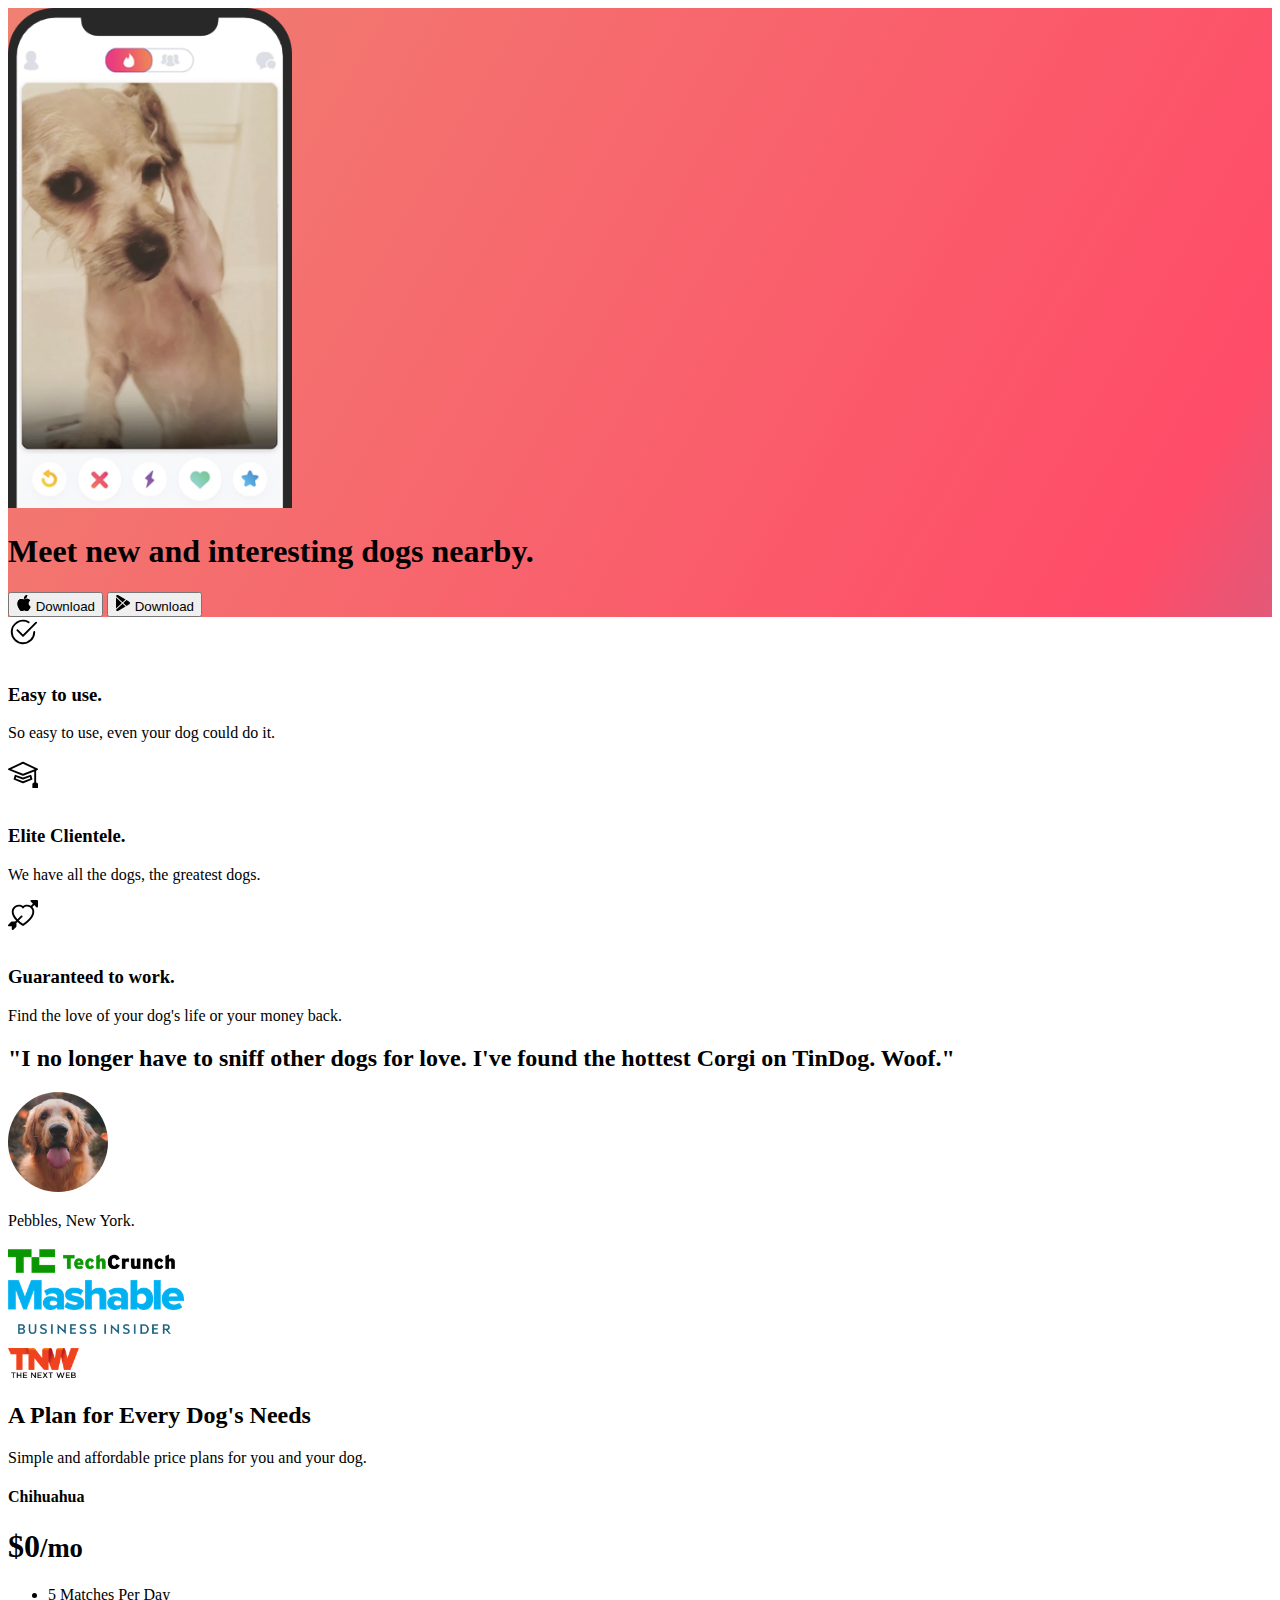
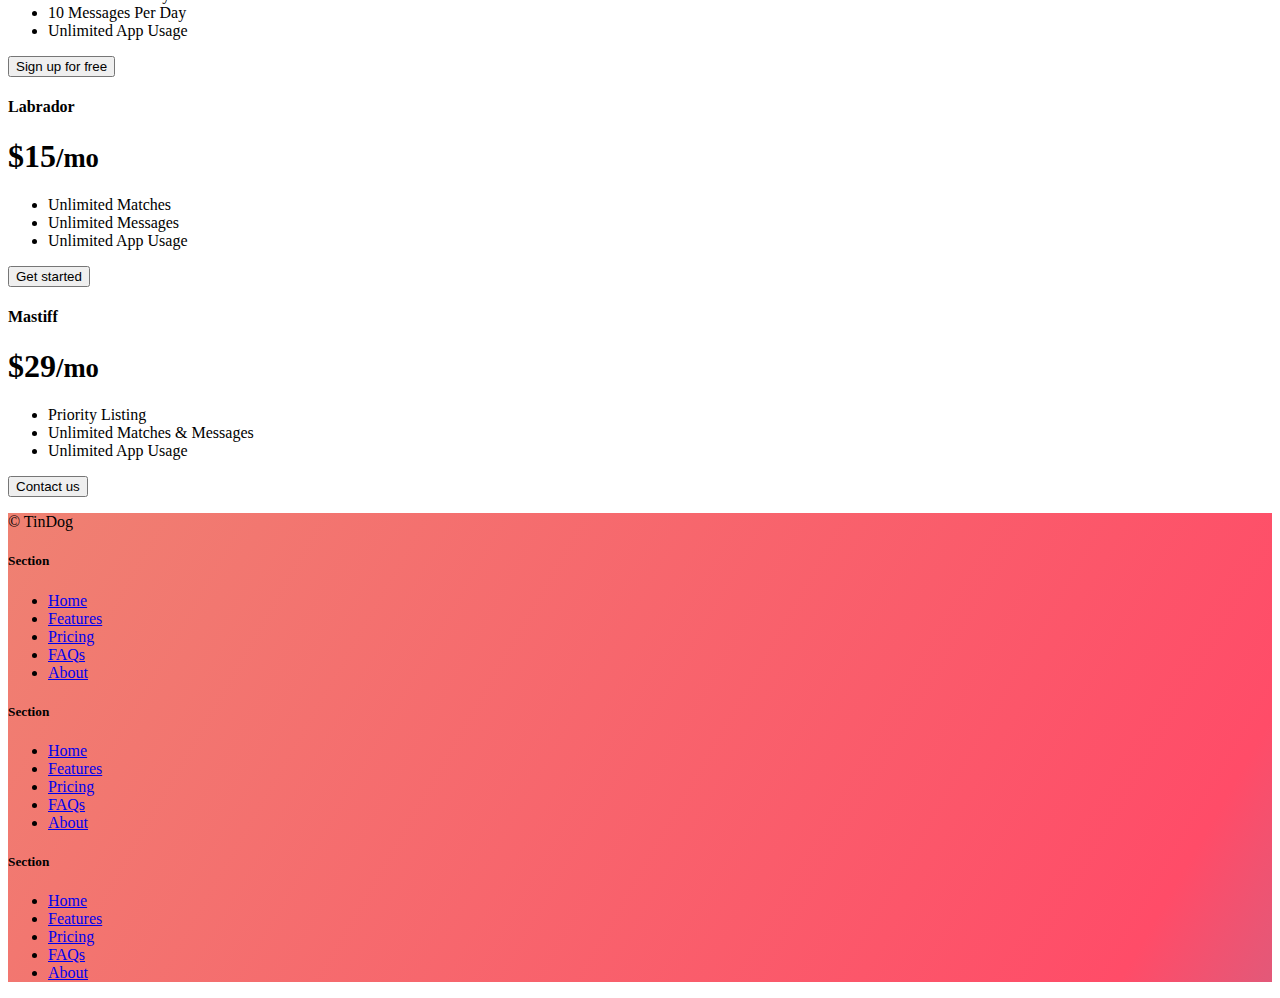
<file: index.html>
<!DOCTYPE html>
<html lang="en">

<head>
  <meta charset="UTF-8">
  <meta name="viewport" content="width=device-width, initial-scale=1.0">
  <title>TinDog</title>
  <link href="https://cdn.jsdelivr.net/npm/bootstrap@5.3.0-alpha2/dist/css/bootstrap.min.css" rel="stylesheet"
  integrity="sha384-aFq/bzH65dt+w6FI2ooMVUpc+21e0SRygnTpmBvdBgSdnuTN7QbdgL+OapgHtvPp" crossorigin="anonymous">

  <!-- CUSTOM CSS -->
  <link href="./css/style.css" rel="stylesheet">
</head>

<body>

  <!-- Title -->
  <section id="title" class="gradient-background">

    <div class="container col-xxl-8 px-4 pt-5">
      <div class="row flex-lg-row-reverse align-items-center g-5 pt-5">
        <div class="col-10 col-sm-8 col-lg-6">
          <img src="./images/iphone.png" class="iphone d-block mx-lg-auto img-fluid" alt="Bootstrap Themes" height="500" loading="lazy">
        </div>
        <div class="col-lg-6">
          <h1 class="display-5 fw-bold text-body-emphasis lh-1 mb-3">Meet new and interesting dogs nearby.</h1>
          <div class="d-grid gap-2 d-md-flex justify-content-md-start">
            <button type="button" class="btn btn-light btn-lg px-4 me-md-2"><svg xmlns="http://www.w3.org/2000/svg" width="16" height="16" fill="currentColor"
              class="bi bi-apple mb-1" viewBox="0 0 16 16">
              <path
                d="M11.182.008C11.148-.03 9.923.023 8.857 1.18c-1.066 1.156-.902 2.482-.878 2.516.024.034 1.52.087 2.475-1.258.955-1.345.762-2.391.728-2.43Zm3.314 11.733c-.048-.096-2.325-1.234-2.113-3.422.212-2.189 1.675-2.789 1.698-2.854.023-.065-.597-.79-1.254-1.157a3.692 3.692 0 0 0-1.563-.434c-.108-.003-.483-.095-1.254.116-.508.139-1.653.589-1.968.607-.316.018-1.256-.522-2.267-.665-.647-.125-1.333.131-1.824.328-.49.196-1.422.754-2.074 2.237-.652 1.482-.311 3.83-.067 4.56.244.729.625 1.924 1.273 2.796.576.984 1.34 1.667 1.659 1.899.319.232 1.219.386 1.843.067.502-.308 1.408-.485 1.766-.472.357.013 1.061.154 1.782.539.571.197 1.111.115 1.652-.105.541-.221 1.324-1.059 2.238-2.758.347-.79.505-1.217.473-1.282Z" />
              <path
                d="M11.182.008C11.148-.03 9.923.023 8.857 1.18c-1.066 1.156-.902 2.482-.878 2.516.024.034 1.52.087 2.475-1.258.955-1.345.762-2.391.728-2.43Zm3.314 11.733c-.048-.096-2.325-1.234-2.113-3.422.212-2.189 1.675-2.789 1.698-2.854.023-.065-.597-.79-1.254-1.157a3.692 3.692 0 0 0-1.563-.434c-.108-.003-.483-.095-1.254.116-.508.139-1.653.589-1.968.607-.316.018-1.256-.522-2.267-.665-.647-.125-1.333.131-1.824.328-.49.196-1.422.754-2.074 2.237-.652 1.482-.311 3.83-.067 4.56.244.729.625 1.924 1.273 2.796.576.984 1.34 1.667 1.659 1.899.319.232 1.219.386 1.843.067.502-.308 1.408-.485 1.766-.472.357.013 1.061.154 1.782.539.571.197 1.111.115 1.652-.105.541-.221 1.324-1.059 2.238-2.758.347-.79.505-1.217.473-1.282Z" />
              </svg> Download</button>
            <button type="button" class="btn btn-outline-light btn-lg px-4"><svg xmlns="http://www.w3.org/2000/svg" width="16" height="16" fill="currentColor"
              class="bi bi-google-play mb-1" viewBox="0 0 16 16">
            <path
                d="M14.222 9.374c1.037-.61 1.037-2.137 0-2.748L11.528 5.04 8.32 8l3.207 2.96 2.694-1.586Zm-3.595 2.116L7.583 8.68 1.03 14.73c.201 1.029 1.36 1.61 2.303 1.055l7.294-4.295ZM1 13.396V2.603L6.846 8 1 13.396ZM1.03 1.27l6.553 6.05 3.044-2.81L3.333.215C2.39-.341 1.231.24 1.03 1.27Z" />
            </svg> Download</button>
          </div>
        </div>
      </div>
    </div>
  </section>
  <!-- Features -->
  <section id="features">

    <div class="container mt-5 px-4 py-5" id="hanging-icons">
      <div class="row g-4 py-5 row-cols-1 row-cols-lg-3">
        <div class="col d-flex align-items-start">
          <div class="icon-square text-body-emphasis bg-body-secondary d-inline-flex align-items-center justify-content-center fs-4 flex-shrink-0 me-3">
            <svg xmlns="http://www.w3.org/2000/svg" height="30" fill="currentColor" class="bi bi-check2-circle"
              viewBox="0 0 16 16">
            <path
                d="M2.5 8a5.5 5.5 0 0 1 8.25-4.764.5.5 0 0 0 .5-.866A6.5 6.5 0 1 0 14.5 8a.5.5 0 0 0-1 0 5.5 5.5 0 1 1-11 0z" />
            <path
                d="M15.354 3.354a.5.5 0 0 0-.708-.708L8 9.293 5.354 6.646a.5.5 0 1 0-.708.708l3 3a.5.5 0 0 0 .708 0l7-7z" />
            </svg>
          </div>
          <div>
            <h3 class="fs-2 text-body-emphasis">Easy to use.</h3>
            <p>So easy to use, even your dog could do it.</p>
          </div>
        </div>
        <div class="col d-flex align-items-start">
          <div class="icon-square text-body-emphasis bg-body-secondary d-inline-flex align-items-center justify-content-center fs-4 flex-shrink-0 me-3">
            <svg xmlns="http://www.w3.org/2000/svg" height="30" fill="currentColor" class="bi bi-mortarboard" viewBox="0 0 16 16">
              <path d="M8.211 2.047a.5.5 0 0 0-.422 0l-7.5 3.5a.5.5 0 0 0 .025.917l7.5 3a.5.5 0 0 0 .372 0L14 7.14V13a1 1 0 0 0-1 1v2h3v-2a1 1 0 0 0-1-1V6.739l.686-.275a.5.5 0 0 0 .025-.917l-7.5-3.5ZM8 8.46 1.758 5.965 8 3.052l6.242 2.913L8 8.46Z"/>
              <path d="M4.176 9.032a.5.5 0 0 0-.656.327l-.5 1.7a.5.5 0 0 0 .294.605l4.5 1.8a.5.5 0 0 0 .372 0l4.5-1.8a.5.5 0 0 0 .294-.605l-.5-1.7a.5.5 0 0 0-.656-.327L8 10.466 4.176 9.032Zm-.068 1.873.22-.748 3.496 1.311a.5.5 0 0 0 .352 0l3.496-1.311.22.748L8 12.46l-3.892-1.556Z"/>
              </svg>
          </div>
          <div>
            <h3 class="fs-2 text-body-emphasis">Elite Clientele.</h3>
            <p>We have all the dogs, the greatest dogs.</p>
          </div>
        </div>
        <div class="col d-flex align-items-start">
          <div class="icon-square text-body-emphasis bg-body-secondary d-inline-flex align-items-center justify-content-center fs-4 flex-shrink-0 me-3">
            <svg xmlns="http://www.w3.org/2000/svg" height="30" fill="currentColor" class="bi bi-arrow-through-heart"
              viewBox="0 0 16 16">
            <path fill-rule="evenodd"
                d="M2.854 15.854A.5.5 0 0 1 2 15.5V14H.5a.5.5 0 0 1-.354-.854l1.5-1.5A.5.5 0 0 1 2 11.5h1.793l.53-.53c-.771-.802-1.328-1.58-1.704-2.32-.798-1.575-.775-2.996-.213-4.092C3.426 2.565 6.18 1.809 8 3.233c1.25-.98 2.944-.928 4.212-.152L13.292 2 12.147.854A.5.5 0 0 1 12.5 0h3a.5.5 0 0 1 .5.5v3a.5.5 0 0 1-.854.354L14 2.707l-1.006 1.006c.236.248.44.531.6.845.562 1.096.585 2.517-.213 4.092-.793 1.563-2.395 3.288-5.105 5.08L8 13.912l-.276-.182a21.86 21.86 0 0 1-2.685-2.062l-.539.54V14a.5.5 0 0 1-.146.354l-1.5 1.5Zm2.893-4.894A20.419 20.419 0 0 0 8 12.71c2.456-1.666 3.827-3.207 4.489-4.512.679-1.34.607-2.42.215-3.185-.817-1.595-3.087-2.054-4.346-.761L8 4.62l-.358-.368c-1.259-1.293-3.53-.834-4.346.761-.392.766-.464 1.845.215 3.185.323.636.815 1.33 1.519 2.065l1.866-1.867a.5.5 0 1 1 .708.708L5.747 10.96Z" />
            </svg>
          </div>
          <div>
            <h3 class="fs-2 text-body-emphasis">Guaranteed to work.</h3>
            <p>Find the love of your dog's life or your money back.</p>
            
          </div>
        </div>
      </div>
    </div>
  </section>
  <!-- Testimonial -->
  <section id="testimonial">

    <div class="my-0">
      <div class="p-5 text-center bg-body-tertiary">
        <div class="container py-5">
          <h2 class="text-body-emphasis">"I no longer have to sniff other dogs for love. I've found the hottest Corgi on TinDog. Woof."</h2>
          <img src="./images/dog-img.jpg" class="dog_testy mt-5 mb-2" alt="kutta_photu">
          <p class="col-lg-8 mx-auto lead mt-2">
            Pebbles, New York.
          </p>

          <div class="container">
            <div class="row">
              <div class="col-lg-3 col-sm-12">
                <img src="./images/techcrunch.png" alt="techcrunch" height="30">
              </div>
              <div class="col-lg-3 col-sm-12">
                <img src="./images/mashable.png" alt="Masables" height="30">
              </div>
              <div class="col-lg-3 col-sm-12">
                <img src="./images/bizinsider.png" alt="Buzz_Insider" height="30">
              </div>
              <div class="col-lg-3 col-sm-12">
                <img src="./images/tnw.png" alt="TNW"  height="30">
              </div>
            </div>
          </div>
        </div>
      </div>
    </div>
  </section>
  <!-- Pricing -->
  <section id="pricing">


    <div class="pricing-header p-3 pb-md-4 mx-auto text-center">
      <h2 class="display-4 fw-normal text-body-emphasis">A Plan for Every Dog's Needs</h2>
      <p class="fs-5 text-body-secondary">Simple and affordable price plans for you and your dog.</p>
    </div>

    
    <div class="container">
      <div class="row row-cols-1 row-cols-md-3 mb-3 text-center">
        <div class="col">
          <div class="card mb-4 rounded-3 shadow-sm">
            <div class="card-header py-3">
              <h4 class="my-0 fw-normal">Chihuahua</h4>
            </div>
            <div class="card-body">
              <h1 class="card-title pricing-card-title">$0<small class="text-body-secondary fw-light">/mo</small></h1>
              <ul class="list-unstyled mt-3 mb-4">
                <li>5 Matches Per Day</li>
                <li>10 Messages Per Day</li>
                <li>Unlimited App Usage</li>
              </ul>
              <button type="button" class="w-100 btn btn-lg btn-outline-dark">Sign up for free</button>
            </div>
          </div>
        </div>

        <div class="col">
          <div class="card mb-4 rounded-3 shadow-sm">
            <div class="card-header py-3">
              <h4 class="my-0 fw-normal">Labrador</h4>
            </div>
            <div class="card-body">
              <h1 class="card-title pricing-card-title">$15<small class="text-body-secondary fw-light">/mo</small></h1>
              <ul class="list-unstyled mt-3 mb-4">
                <li>Unlimited Matches</li>
                <li>Unlimited Messages</li>
                <li>Unlimited App Usage</li>
              </ul>
              <button type="button" class="w-100 btn btn-lg btn-dark">Get started</button>
            </div>
          </div>
        </div>

        <div class="col">
          <div class="card mb-4 rounded-3 shadow-sm border-dark">
            <div class="card-header py-3 text-bg-dark border-dark">
              <h4 class="my-0 fw-normal">Mastiff</h4>
            </div>
            <div class="card-body">
              <h1 class="card-title pricing-card-title">$29<small class="text-body-secondary fw-light">/mo</small></h1>
              <ul class="list-unstyled mt-3 mb-4">
                <li>Priority Listing</li>
                <li>Unlimited Matches & Messages</li>
                <li>Unlimited App Usage</li>
              </ul>
              <button type="button" class="w-100 btn btn-lg btn-dark">Contact us</button>
            </div>
          </div>
        </div>
      </div>
    </div>
  </section>
  <!-- Footer -->
  <section id="footer" class="gradient-background">


    <div class="container">
      <footer class="row row-cols-1 row-cols-sm-2 row-cols-md-5 py-5 my-5 mb-0 border-top">
        <div class="col mb-3">
          <p class="text-body-secondary">© TinDog</p>
        </div>
    
        <div class="col mb-3">
    
        </div>
    
        <div class="col mb-3">
          <h5>Section</h5>
          <ul class="nav flex-column">
            <li class="nav-item mb-2"><a href="#" class="nav-link p-0 text-body-secondary">Home</a></li>
            <li class="nav-item mb-2"><a href="#" class="nav-link p-0 text-body-secondary">Features</a></li>
            <li class="nav-item mb-2"><a href="#" class="nav-link p-0 text-body-secondary">Pricing</a></li>
            <li class="nav-item mb-2"><a href="#" class="nav-link p-0 text-body-secondary">FAQs</a></li>
            <li class="nav-item mb-2"><a href="#" class="nav-link p-0 text-body-secondary">About</a></li>
          </ul>
        </div>
    
        <div class="col mb-3">
          <h5>Section</h5>
          <ul class="nav flex-column">
            <li class="nav-item mb-2"><a href="#" class="nav-link p-0 text-body-secondary">Home</a></li>
            <li class="nav-item mb-2"><a href="#" class="nav-link p-0 text-body-secondary">Features</a></li>
            <li class="nav-item mb-2"><a href="#" class="nav-link p-0 text-body-secondary">Pricing</a></li>
            <li class="nav-item mb-2"><a href="#" class="nav-link p-0 text-body-secondary">FAQs</a></li>
            <li class="nav-item mb-2"><a href="#" class="nav-link p-0 text-body-secondary">About</a></li>
          </ul>
        </div>
    
        <div class="col mb-3">
          <h5>Section</h5>
          <ul class="nav flex-column">
            <li class="nav-item mb-2"><a href="#" class="nav-link p-0 text-body-secondary">Home</a></li>
            <li class="nav-item mb-2"><a href="#" class="nav-link p-0 text-body-secondary">Features</a></li>
            <li class="nav-item mb-2"><a href="#" class="nav-link p-0 text-body-secondary">Pricing</a></li>
            <li class="nav-item mb-2"><a href="#" class="nav-link p-0 text-body-secondary">FAQs</a></li>
            <li class="nav-item mb-2"><a href="#" class="nav-link p-0 text-body-secondary">About</a></li>
          </ul>
        </div>
      </footer>
    </div>
  </section>
</body>

</html>
</file>
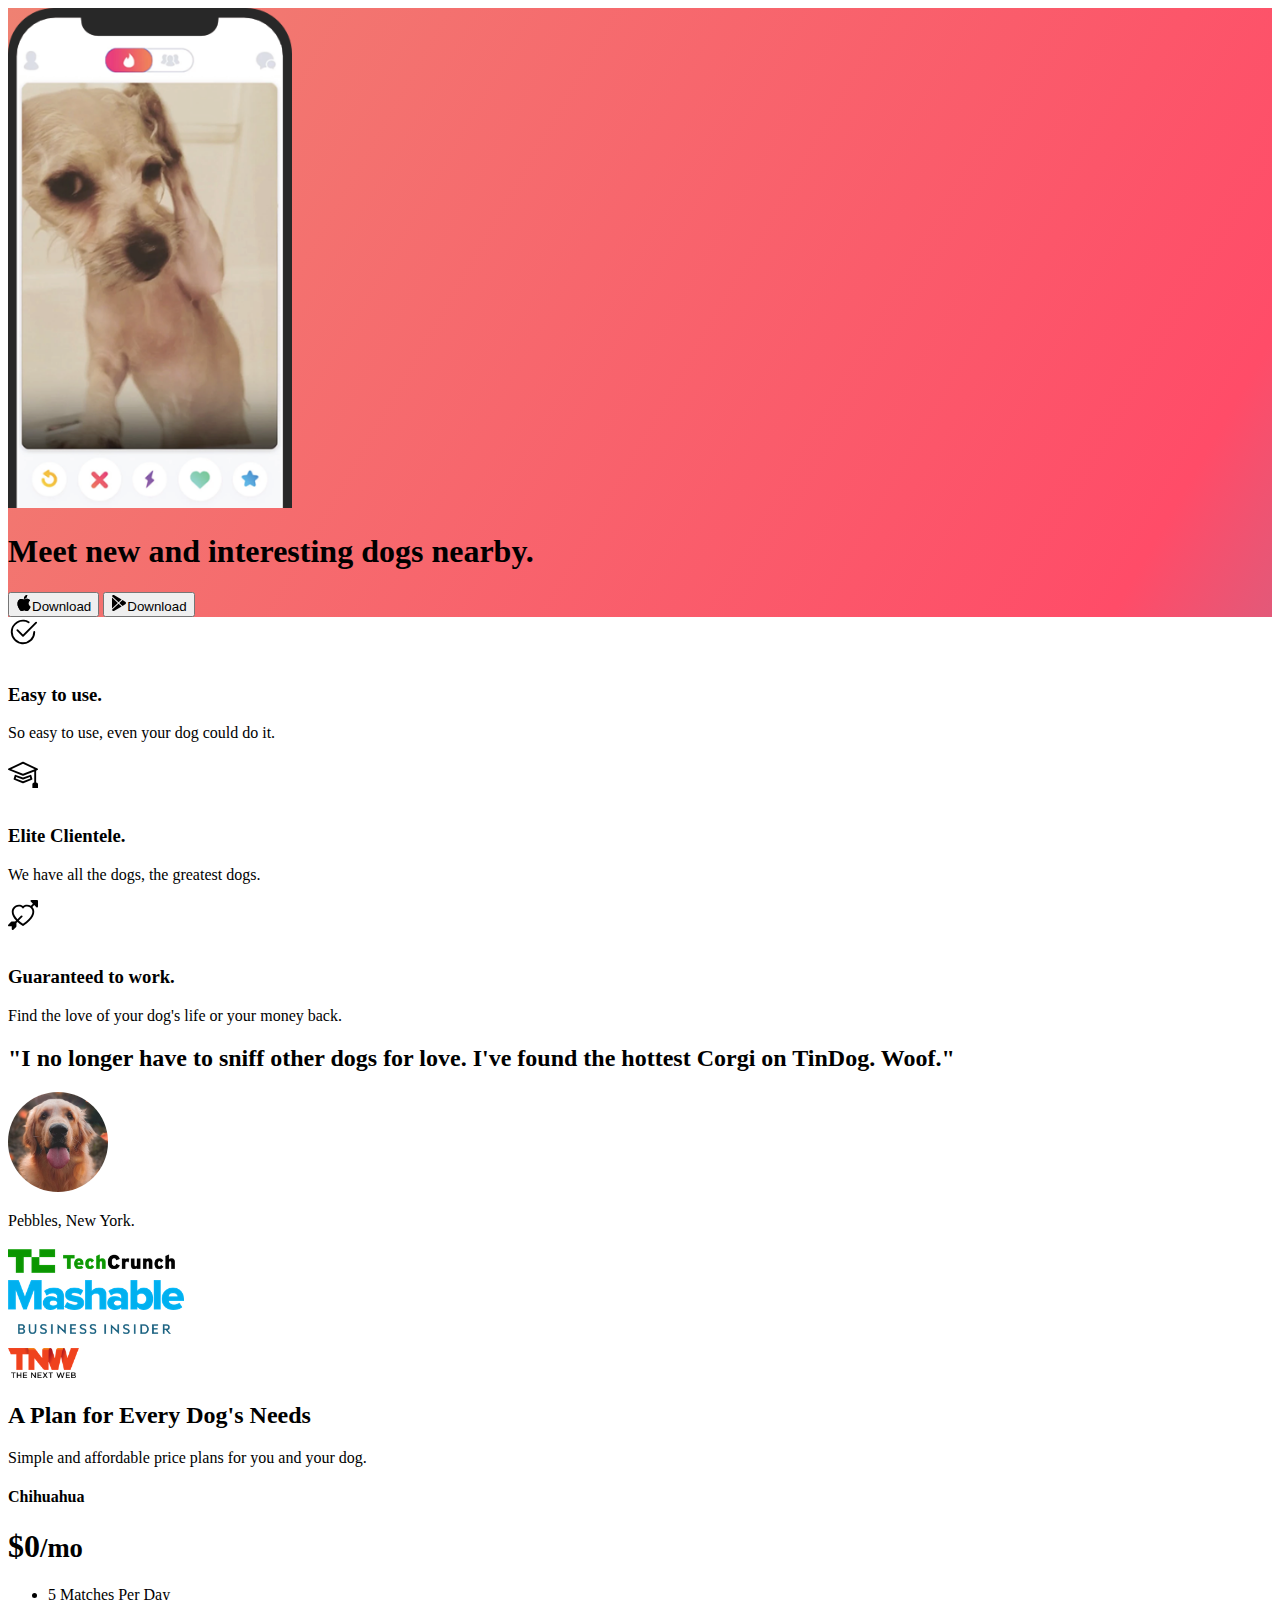
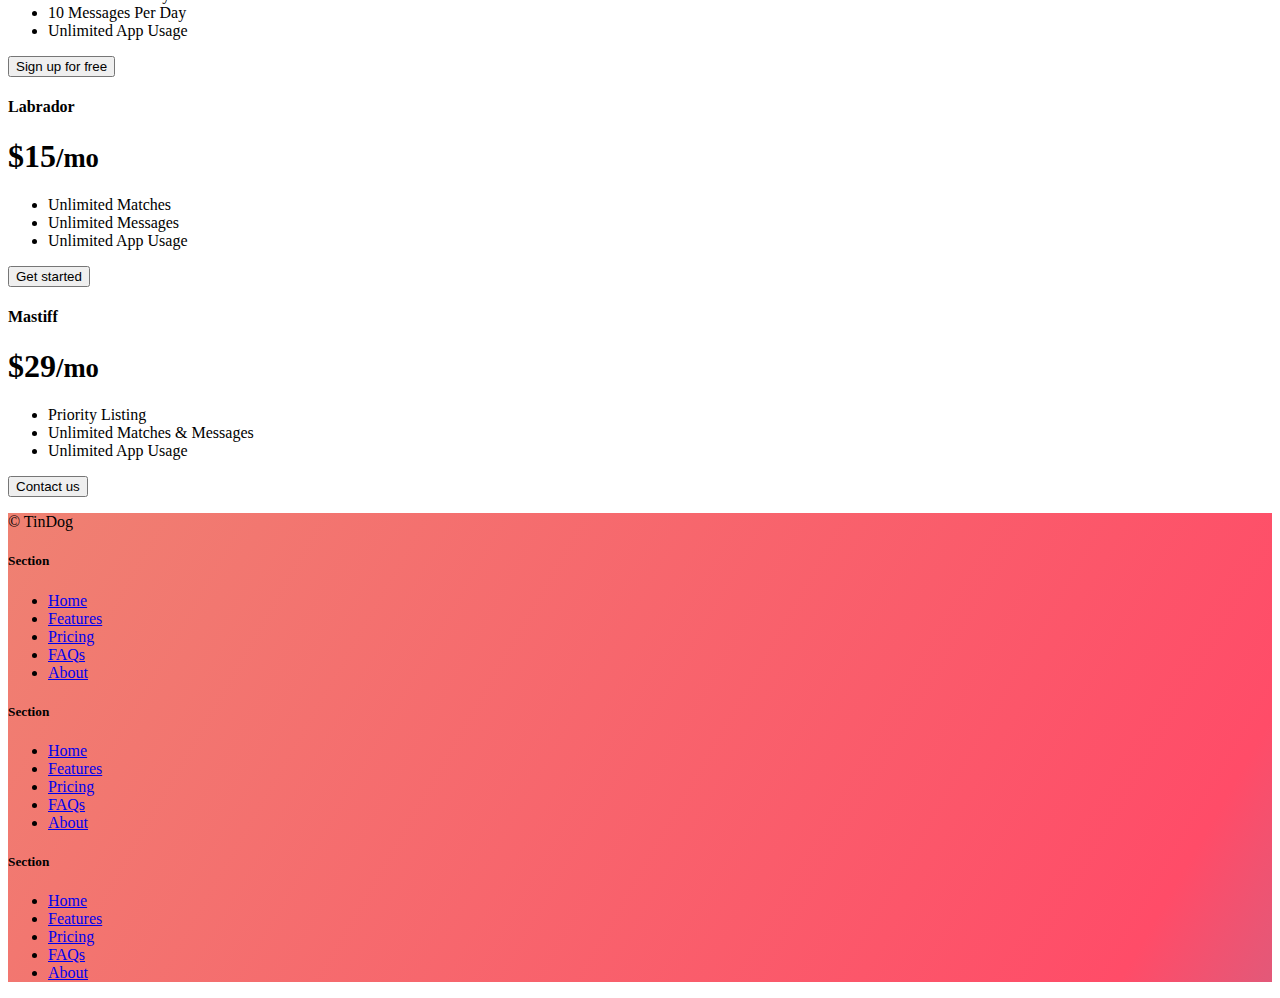
<file: 11.3 TinDog Project/index.html>
<!DOCTYPE html>
<html lang="en">

<head>
  <meta charset="UTF-8">
  <meta name="viewport" content="width=device-width, initial-scale=1.0">
  <title>TinDog</title>
  <link href="https://cdn.jsdelivr.net/npm/bootstrap@5.3.0-alpha2/dist/css/bootstrap.min.css" rel="stylesheet"
  integrity="sha384-aFq/bzH65dt+w6FI2ooMVUpc+21e0SRygnTpmBvdBgSdnuTN7QbdgL+OapgHtvPp" crossorigin="anonymous">

  <!-- CUSTOM CSS -->
  <link href="./css/style.css" rel="stylesheet">
</head>

<body>

  <!-- Title -->
  <section id="title" class="gradient-background">

    <div class="container col-xxl-8 px-4 pt-5">
      <div class="row flex-lg-row-reverse align-items-center g-5 pt-5">
        <div class="col-10 col-sm-8 col-lg-6">
          <img src="./images/iphone.png" class="iphone d-block mx-lg-auto img-fluid" alt="Bootstrap Themes" height="500" loading="lazy">
        </div>
        <div class="col-lg-6">
          <h1 class="display-5 fw-bold text-body-emphasis lh-1 mb-3">Meet new and interesting dogs nearby.</h1>
          <div class="d-grid gap-2 d-md-flex justify-content-md-start">
            <button type="button" class="btn btn-light btn-lg px-4 me-md-2"><svg xmlns="http://www.w3.org/2000/svg" width="16" height="16" fill="currentColor"
              class="bi bi-apple mb-1" viewBox="0 0 16 16">
              <path
                d="M11.182.008C11.148-.03 9.923.023 8.857 1.18c-1.066 1.156-.902 2.482-.878 2.516.024.034 1.52.087 2.475-1.258.955-1.345.762-2.391.728-2.43Zm3.314 11.733c-.048-.096-2.325-1.234-2.113-3.422.212-2.189 1.675-2.789 1.698-2.854.023-.065-.597-.79-1.254-1.157a3.692 3.692 0 0 0-1.563-.434c-.108-.003-.483-.095-1.254.116-.508.139-1.653.589-1.968.607-.316.018-1.256-.522-2.267-.665-.647-.125-1.333.131-1.824.328-.49.196-1.422.754-2.074 2.237-.652 1.482-.311 3.83-.067 4.56.244.729.625 1.924 1.273 2.796.576.984 1.34 1.667 1.659 1.899.319.232 1.219.386 1.843.067.502-.308 1.408-.485 1.766-.472.357.013 1.061.154 1.782.539.571.197 1.111.115 1.652-.105.541-.221 1.324-1.059 2.238-2.758.347-.79.505-1.217.473-1.282Z" />
              <path
                d="M11.182.008C11.148-.03 9.923.023 8.857 1.18c-1.066 1.156-.902 2.482-.878 2.516.024.034 1.52.087 2.475-1.258.955-1.345.762-2.391.728-2.43Zm3.314 11.733c-.048-.096-2.325-1.234-2.113-3.422.212-2.189 1.675-2.789 1.698-2.854.023-.065-.597-.79-1.254-1.157a3.692 3.692 0 0 0-1.563-.434c-.108-.003-.483-.095-1.254.116-.508.139-1.653.589-1.968.607-.316.018-1.256-.522-2.267-.665-.647-.125-1.333.131-1.824.328-.49.196-1.422.754-2.074 2.237-.652 1.482-.311 3.83-.067 4.56.244.729.625 1.924 1.273 2.796.576.984 1.34 1.667 1.659 1.899.319.232 1.219.386 1.843.067.502-.308 1.408-.485 1.766-.472.357.013 1.061.154 1.782.539.571.197 1.111.115 1.652-.105.541-.221 1.324-1.059 2.238-2.758.347-.79.505-1.217.473-1.282Z" />
              </svg>Download</button>
            <button type="button" class="btn btn-outline-light btn-lg px-4"><svg xmlns="http://www.w3.org/2000/svg" width="16" height="16" fill="currentColor"
              class="bi bi-google-play mb-1" viewBox="0 0 16 16">
            <path
                d="M14.222 9.374c1.037-.61 1.037-2.137 0-2.748L11.528 5.04 8.32 8l3.207 2.96 2.694-1.586Zm-3.595 2.116L7.583 8.68 1.03 14.73c.201 1.029 1.36 1.61 2.303 1.055l7.294-4.295ZM1 13.396V2.603L6.846 8 1 13.396ZM1.03 1.27l6.553 6.05 3.044-2.81L3.333.215C2.39-.341 1.231.24 1.03 1.27Z" />
            </svg>Download</button>
          </div>
        </div>
      </div>
    </div>
  </section>
  <!-- Features -->
  <section id="features">

    <div class="container mt-5 px-4 py-5" id="hanging-icons">
      <div class="row g-4 py-5 row-cols-1 row-cols-lg-3">
        <div class="col d-flex align-items-start">
          <div class="icon-square text-body-emphasis bg-body-secondary d-inline-flex align-items-center justify-content-center fs-4 flex-shrink-0 me-3">
            <svg xmlns="http://www.w3.org/2000/svg" height="30" fill="currentColor" class="bi bi-check2-circle"
              viewBox="0 0 16 16">
            <path
                d="M2.5 8a5.5 5.5 0 0 1 8.25-4.764.5.5 0 0 0 .5-.866A6.5 6.5 0 1 0 14.5 8a.5.5 0 0 0-1 0 5.5 5.5 0 1 1-11 0z" />
            <path
                d="M15.354 3.354a.5.5 0 0 0-.708-.708L8 9.293 5.354 6.646a.5.5 0 1 0-.708.708l3 3a.5.5 0 0 0 .708 0l7-7z" />
            </svg>
          </div>
          <div>
            <h3 class="fs-2 text-body-emphasis">Easy to use.</h3>
            <p>So easy to use, even your dog could do it.</p>
          </div>
        </div>
        <div class="col d-flex align-items-start">
          <div class="icon-square text-body-emphasis bg-body-secondary d-inline-flex align-items-center justify-content-center fs-4 flex-shrink-0 me-3">
            <svg xmlns="http://www.w3.org/2000/svg" height="30" fill="currentColor" class="bi bi-mortarboard" viewBox="0 0 16 16">
              <path d="M8.211 2.047a.5.5 0 0 0-.422 0l-7.5 3.5a.5.5 0 0 0 .025.917l7.5 3a.5.5 0 0 0 .372 0L14 7.14V13a1 1 0 0 0-1 1v2h3v-2a1 1 0 0 0-1-1V6.739l.686-.275a.5.5 0 0 0 .025-.917l-7.5-3.5ZM8 8.46 1.758 5.965 8 3.052l6.242 2.913L8 8.46Z"/>
              <path d="M4.176 9.032a.5.5 0 0 0-.656.327l-.5 1.7a.5.5 0 0 0 .294.605l4.5 1.8a.5.5 0 0 0 .372 0l4.5-1.8a.5.5 0 0 0 .294-.605l-.5-1.7a.5.5 0 0 0-.656-.327L8 10.466 4.176 9.032Zm-.068 1.873.22-.748 3.496 1.311a.5.5 0 0 0 .352 0l3.496-1.311.22.748L8 12.46l-3.892-1.556Z"/>
              </svg>
          </div>
          <div>
            <h3 class="fs-2 text-body-emphasis">Elite Clientele.</h3>
            <p>We have all the dogs, the greatest dogs.</p>
          </div>
        </div>
        <div class="col d-flex align-items-start">
          <div class="icon-square text-body-emphasis bg-body-secondary d-inline-flex align-items-center justify-content-center fs-4 flex-shrink-0 me-3">
            <svg xmlns="http://www.w3.org/2000/svg" height="30" fill="currentColor" class="bi bi-arrow-through-heart"
              viewBox="0 0 16 16">
            <path fill-rule="evenodd"
                d="M2.854 15.854A.5.5 0 0 1 2 15.5V14H.5a.5.5 0 0 1-.354-.854l1.5-1.5A.5.5 0 0 1 2 11.5h1.793l.53-.53c-.771-.802-1.328-1.58-1.704-2.32-.798-1.575-.775-2.996-.213-4.092C3.426 2.565 6.18 1.809 8 3.233c1.25-.98 2.944-.928 4.212-.152L13.292 2 12.147.854A.5.5 0 0 1 12.5 0h3a.5.5 0 0 1 .5.5v3a.5.5 0 0 1-.854.354L14 2.707l-1.006 1.006c.236.248.44.531.6.845.562 1.096.585 2.517-.213 4.092-.793 1.563-2.395 3.288-5.105 5.08L8 13.912l-.276-.182a21.86 21.86 0 0 1-2.685-2.062l-.539.54V14a.5.5 0 0 1-.146.354l-1.5 1.5Zm2.893-4.894A20.419 20.419 0 0 0 8 12.71c2.456-1.666 3.827-3.207 4.489-4.512.679-1.34.607-2.42.215-3.185-.817-1.595-3.087-2.054-4.346-.761L8 4.62l-.358-.368c-1.259-1.293-3.53-.834-4.346.761-.392.766-.464 1.845.215 3.185.323.636.815 1.33 1.519 2.065l1.866-1.867a.5.5 0 1 1 .708.708L5.747 10.96Z" />
            </svg>
          </div>
          <div>
            <h3 class="fs-2 text-body-emphasis">Guaranteed to work.</h3>
            <p>Find the love of your dog's life or your money back.</p>
            
          </div>
        </div>
      </div>
    </div>
  </section>
  <!-- Testimonial -->
  <section id="testimonial">

    <div class="my-0">
      <div class="p-5 text-center bg-body-tertiary">
        <div class="container py-5">
          <h2 class="text-body-emphasis">"I no longer have to sniff other dogs for love. I've found the hottest Corgi on TinDog. Woof."</h2>
          <img src="./images/dog-img.jpg" class="dog_testy mt-5 mb-2" alt="kutta_photu">
          <p class="col-lg-8 mx-auto lead mt-2">
            Pebbles, New York.
          </p>

          <div class="container">
            <div class="row">
              <div class="col-lg-3 col-sm-12">
                <img src="./images/techcrunch.png" alt="techcrunch" height="30">
              </div>
              <div class="col-lg-3 col-sm-12">
                <img src="./images/mashable.png" alt="Masables" height="30">
              </div>
              <div class="col-lg-3 col-sm-12">
                <img src="./images/bizinsider.png" alt="Buzz_Insider" height="30">
              </div>
              <div class="col-lg-3 col-sm-12">
                <img src="./images/tnw.png" alt="TNW"  height="30">
              </div>
            </div>
          </div>
        </div>
      </div>
    </div>
  </section>
  <!-- Pricing -->
  <section id="pricing">


    <div class="pricing-header p-3 pb-md-4 mx-auto text-center">
      <h2 class="display-4 fw-normal text-body-emphasis">A Plan for Every Dog's Needs</h2>
      <p class="fs-5 text-body-secondary">Simple and affordable price plans for you and your dog.</p>
    </div>

    
    <div class="container">
      <div class="row row-cols-1 row-cols-md-3 mb-3 text-center">
        <div class="col">
          <div class="card mb-4 rounded-3 shadow-sm">
            <div class="card-header py-3">
              <h4 class="my-0 fw-normal">Chihuahua</h4>
            </div>
            <div class="card-body">
              <h1 class="card-title pricing-card-title">$0<small class="text-body-secondary fw-light">/mo</small></h1>
              <ul class="list-unstyled mt-3 mb-4">
                <li>5 Matches Per Day</li>
                <li>10 Messages Per Day</li>
                <li>Unlimited App Usage</li>
              </ul>
              <button type="button" class="w-100 btn btn-lg btn-outline-dark">Sign up for free</button>
            </div>
          </div>
        </div>

        <div class="col">
          <div class="card mb-4 rounded-3 shadow-sm">
            <div class="card-header py-3">
              <h4 class="my-0 fw-normal">Labrador</h4>
            </div>
            <div class="card-body">
              <h1 class="card-title pricing-card-title">$15<small class="text-body-secondary fw-light">/mo</small></h1>
              <ul class="list-unstyled mt-3 mb-4">
                <li>Unlimited Matches</li>
                <li>Unlimited Messages</li>
                <li>Unlimited App Usage</li>
              </ul>
              <button type="button" class="w-100 btn btn-lg btn-dark">Get started</button>
            </div>
          </div>
        </div>

        <div class="col">
          <div class="card mb-4 rounded-3 shadow-sm border-dark">
            <div class="card-header py-3 text-bg-dark border-dark">
              <h4 class="my-0 fw-normal">Mastiff</h4>
            </div>
            <div class="card-body">
              <h1 class="card-title pricing-card-title">$29<small class="text-body-secondary fw-light">/mo</small></h1>
              <ul class="list-unstyled mt-3 mb-4">
                <li>Priority Listing</li>
                <li>Unlimited Matches & Messages</li>
                <li>Unlimited App Usage</li>
              </ul>
              <button type="button" class="w-100 btn btn-lg btn-dark">Contact us</button>
            </div>
          </div>
        </div>
      </div>
    </div>
  </section>
  <!-- Footer -->
  <section id="footer" class="gradient-background">


    <div class="container">
      <footer class="row row-cols-1 row-cols-sm-2 row-cols-md-5 py-5 my-5 mb-0 border-top">
        <div class="col mb-3">
          <p class="text-body-secondary">© TinDog</p>
        </div>
    
        <div class="col mb-3">
    
        </div>
    
        <div class="col mb-3">
          <h5>Section</h5>
          <ul class="nav flex-column">
            <li class="nav-item mb-2"><a href="#" class="nav-link p-0 text-body-secondary">Home</a></li>
            <li class="nav-item mb-2"><a href="#" class="nav-link p-0 text-body-secondary">Features</a></li>
            <li class="nav-item mb-2"><a href="#" class="nav-link p-0 text-body-secondary">Pricing</a></li>
            <li class="nav-item mb-2"><a href="#" class="nav-link p-0 text-body-secondary">FAQs</a></li>
            <li class="nav-item mb-2"><a href="#" class="nav-link p-0 text-body-secondary">About</a></li>
          </ul>
        </div>
    
        <div class="col mb-3">
          <h5>Section</h5>
          <ul class="nav flex-column">
            <li class="nav-item mb-2"><a href="#" class="nav-link p-0 text-body-secondary">Home</a></li>
            <li class="nav-item mb-2"><a href="#" class="nav-link p-0 text-body-secondary">Features</a></li>
            <li class="nav-item mb-2"><a href="#" class="nav-link p-0 text-body-secondary">Pricing</a></li>
            <li class="nav-item mb-2"><a href="#" class="nav-link p-0 text-body-secondary">FAQs</a></li>
            <li class="nav-item mb-2"><a href="#" class="nav-link p-0 text-body-secondary">About</a></li>
          </ul>
        </div>
    
        <div class="col mb-3">
          <h5>Section</h5>
          <ul class="nav flex-column">
            <li class="nav-item mb-2"><a href="#" class="nav-link p-0 text-body-secondary">Home</a></li>
            <li class="nav-item mb-2"><a href="#" class="nav-link p-0 text-body-secondary">Features</a></li>
            <li class="nav-item mb-2"><a href="#" class="nav-link p-0 text-body-secondary">Pricing</a></li>
            <li class="nav-item mb-2"><a href="#" class="nav-link p-0 text-body-secondary">FAQs</a></li>
            <li class="nav-item mb-2"><a href="#" class="nav-link p-0 text-body-secondary">About</a></li>
          </ul>
        </div>
      </footer>
    </div>
  </section>
</body>

</html>
</file>
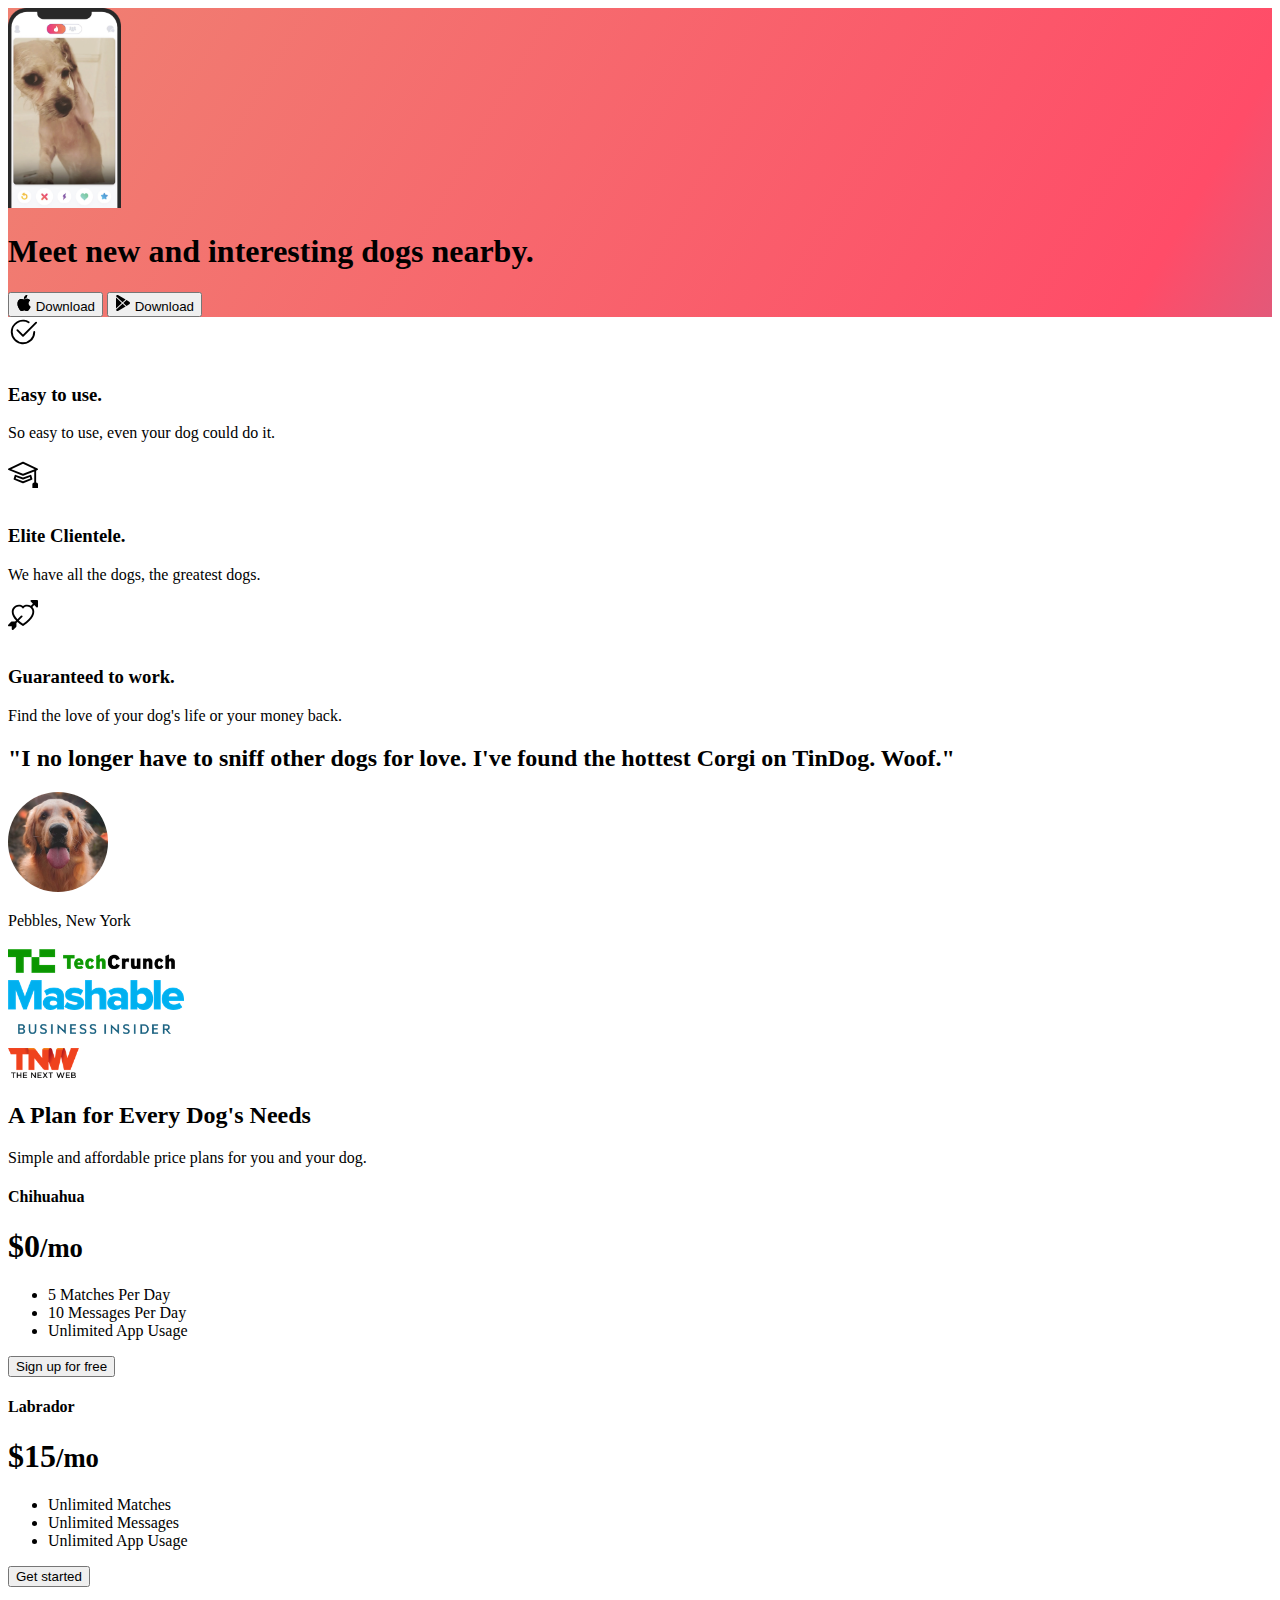
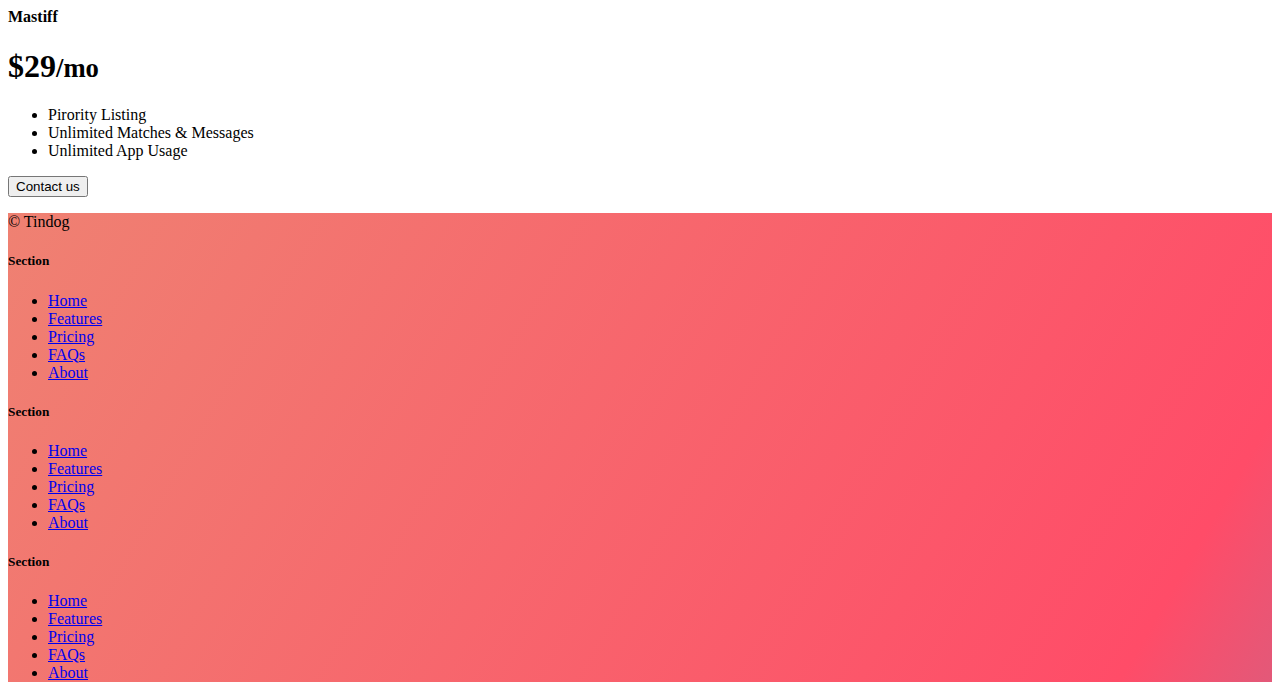
<file: 11.3 TinDog Project/solution.html>
<!DOCTYPE html>
<html lang="en">

<head>
  <meta charset="UTF-8">
  <meta name="viewport" content="width=device-width, initial-scale=1.0">
  <title>TinDog</title>
  <link href="https://cdn.jsdelivr.net/npm/bootstrap@5.3.0-alpha3/dist/css/bootstrap.min.css" rel="stylesheet"
    integrity="sha384-KK94CHFLLe+nY2dmCWGMq91rCGa5gtU4mk92HdvYe+M/SXH301p5ILy+dN9+nJOZ" crossorigin="anonymous">
  <link rel="stylesheet" href="./css/solution.css">
</head>

<body>


  <!-- Title -->
  <section id="title" class="gradient-background">

    <div class="container col-xxl-8 px-4 pt-5">
      <div class="row flex-lg-row-reverse align-items-center g-5 pt-5">
        <div class="col-10 col-sm-8 col-lg-6">
          <img src="./images/iphone.png" class="d-block mx-lg-auto img-fluid" alt="Bootstrap Themes" height="200"
            loading="lazy">
        </div>
        <div class="col-lg-6">
          <h1 class="display-5 fw-bold text-body-emphasis lh-1 mb-3">Meet new and interesting dogs nearby.</h1>

          <div class="d-grid gap-2 d-md-flex justify-content-md-start">
            <button type="button" class="btn btn-light btn-lg px-4 me-md-2"><svg xmlns="http://www.w3.org/2000/svg"
                width="16" height="16" fill="currentColor" class="bi bi-apple mb-1" viewBox="0 0 16 16">
                <path
                  d="M11.182.008C11.148-.03 9.923.023 8.857 1.18c-1.066 1.156-.902 2.482-.878 2.516.024.034 1.52.087 2.475-1.258.955-1.345.762-2.391.728-2.43Zm3.314 11.733c-.048-.096-2.325-1.234-2.113-3.422.212-2.189 1.675-2.789 1.698-2.854.023-.065-.597-.79-1.254-1.157a3.692 3.692 0 0 0-1.563-.434c-.108-.003-.483-.095-1.254.116-.508.139-1.653.589-1.968.607-.316.018-1.256-.522-2.267-.665-.647-.125-1.333.131-1.824.328-.49.196-1.422.754-2.074 2.237-.652 1.482-.311 3.83-.067 4.56.244.729.625 1.924 1.273 2.796.576.984 1.34 1.667 1.659 1.899.319.232 1.219.386 1.843.067.502-.308 1.408-.485 1.766-.472.357.013 1.061.154 1.782.539.571.197 1.111.115 1.652-.105.541-.221 1.324-1.059 2.238-2.758.347-.79.505-1.217.473-1.282Z" />
                <path
                  d="M11.182.008C11.148-.03 9.923.023 8.857 1.18c-1.066 1.156-.902 2.482-.878 2.516.024.034 1.52.087 2.475-1.258.955-1.345.762-2.391.728-2.43Zm3.314 11.733c-.048-.096-2.325-1.234-2.113-3.422.212-2.189 1.675-2.789 1.698-2.854.023-.065-.597-.79-1.254-1.157a3.692 3.692 0 0 0-1.563-.434c-.108-.003-.483-.095-1.254.116-.508.139-1.653.589-1.968.607-.316.018-1.256-.522-2.267-.665-.647-.125-1.333.131-1.824.328-.49.196-1.422.754-2.074 2.237-.652 1.482-.311 3.83-.067 4.56.244.729.625 1.924 1.273 2.796.576.984 1.34 1.667 1.659 1.899.319.232 1.219.386 1.843.067.502-.308 1.408-.485 1.766-.472.357.013 1.061.154 1.782.539.571.197 1.111.115 1.652-.105.541-.221 1.324-1.059 2.238-2.758.347-.79.505-1.217.473-1.282Z" />
              </svg> Download</button>
            <button type="button" class="btn btn-outline-light btn-lg px-4"><svg xmlns="http://www.w3.org/2000/svg"
                width="16" height="16" fill="currentColor" class="bi bi-google-play mb-1" viewBox="0 0 16 16">
                <path
                  d="M14.222 9.374c1.037-.61 1.037-2.137 0-2.748L11.528 5.04 8.32 8l3.207 2.96 2.694-1.586Zm-3.595 2.116L7.583 8.68 1.03 14.73c.201 1.029 1.36 1.61 2.303 1.055l7.294-4.295ZM1 13.396V2.603L6.846 8 1 13.396ZM1.03 1.27l6.553 6.05 3.044-2.81L3.333.215C2.39-.341 1.231.24 1.03 1.27Z" />
              </svg> Download</button>
          </div>
        </div>
      </div>
    </div>
  </section>
  <!-- Features -->
  <section id="features">
    <div class="container mt-5">
      <div class="row g-4 py-5 row-cols-1 row-cols-lg-3">
        <div class="col d-flex align-items-start">
          <div
            class="icon-square text-body-emphasis bg-body-secondary d-inline-flex align-items-center justify-content-center fs-4 flex-shrink-0 me-3">
            <svg xmlns="http://www.w3.org/2000/svg" height="30" fill="currentColor" class="bi bi-check2-circle"
              viewBox="0 0 16 16">
              <path
                d="M2.5 8a5.5 5.5 0 0 1 8.25-4.764.5.5 0 0 0 .5-.866A6.5 6.5 0 1 0 14.5 8a.5.5 0 0 0-1 0 5.5 5.5 0 1 1-11 0z" />
              <path
                d="M15.354 3.354a.5.5 0 0 0-.708-.708L8 9.293 5.354 6.646a.5.5 0 1 0-.708.708l3 3a.5.5 0 0 0 .708 0l7-7z" />
            </svg>
          </div>
          <div>
            <h3 class="fs-2">Easy to use.</h3>
            <p>So easy to use, even your dog could do it.</p>

          </div>
        </div>
        <div class="col d-flex align-items-start">
          <div
            class="icon-square text-body-emphasis bg-body-secondary d-inline-flex align-items-center justify-content-center fs-4 flex-shrink-0 me-3">
            <svg xmlns="http://www.w3.org/2000/svg" height="30" fill="currentColor" class="bi bi-mortarboard"
              viewBox="0 0 16 16">
              <path
                d="M8.211 2.047a.5.5 0 0 0-.422 0l-7.5 3.5a.5.5 0 0 0 .025.917l7.5 3a.5.5 0 0 0 .372 0L14 7.14V13a1 1 0 0 0-1 1v2h3v-2a1 1 0 0 0-1-1V6.739l.686-.275a.5.5 0 0 0 .025-.917l-7.5-3.5ZM8 8.46 1.758 5.965 8 3.052l6.242 2.913L8 8.46Z" />
              <path
                d="M4.176 9.032a.5.5 0 0 0-.656.327l-.5 1.7a.5.5 0 0 0 .294.605l4.5 1.8a.5.5 0 0 0 .372 0l4.5-1.8a.5.5 0 0 0 .294-.605l-.5-1.7a.5.5 0 0 0-.656-.327L8 10.466 4.176 9.032Zm-.068 1.873.22-.748 3.496 1.311a.5.5 0 0 0 .352 0l3.496-1.311.22.748L8 12.46l-3.892-1.556Z" />
            </svg>
          </div>
          <div>
            <h3 class="fs-2">Elite Clientele.</h3>
            <p>We have all the dogs, the greatest dogs.</p>

          </div>
        </div>
        <div class="col d-flex align-items-start">
          <div
            class="icon-square text-body-emphasis bg-body-secondary d-inline-flex align-items-center justify-content-center fs-4 flex-shrink-0 me-3">
            <svg xmlns="http://www.w3.org/2000/svg" height="30" fill="currentColor" class="bi bi-arrow-through-heart"
              viewBox="0 0 16 16">
              <path fill-rule="evenodd"
                d="M2.854 15.854A.5.5 0 0 1 2 15.5V14H.5a.5.5 0 0 1-.354-.854l1.5-1.5A.5.5 0 0 1 2 11.5h1.793l.53-.53c-.771-.802-1.328-1.58-1.704-2.32-.798-1.575-.775-2.996-.213-4.092C3.426 2.565 6.18 1.809 8 3.233c1.25-.98 2.944-.928 4.212-.152L13.292 2 12.147.854A.5.5 0 0 1 12.5 0h3a.5.5 0 0 1 .5.5v3a.5.5 0 0 1-.854.354L14 2.707l-1.006 1.006c.236.248.44.531.6.845.562 1.096.585 2.517-.213 4.092-.793 1.563-2.395 3.288-5.105 5.08L8 13.912l-.276-.182a21.86 21.86 0 0 1-2.685-2.062l-.539.54V14a.5.5 0 0 1-.146.354l-1.5 1.5Zm2.893-4.894A20.419 20.419 0 0 0 8 12.71c2.456-1.666 3.827-3.207 4.489-4.512.679-1.34.607-2.42.215-3.185-.817-1.595-3.087-2.054-4.346-.761L8 4.62l-.358-.368c-1.259-1.293-3.53-.834-4.346.761-.392.766-.464 1.845.215 3.185.323.636.815 1.33 1.519 2.065l1.866-1.867a.5.5 0 1 1 .708.708L5.747 10.96Z" />
            </svg>
          </div>
          <div>
            <h3 class="fs-2">Guaranteed to work.</h3>
            <p>Find the love of your dog's life or your money back.</p>

          </div>
        </div>
      </div>
    </div>
  </section>
  <!-- Testimonial -->
  <section id="testimonial">
    <div class="my-5">
      <div class="p-5 text-center bg-body-tertiary">
        <div class="container py-5">
          <h2 class="text-body-emphasis">"I no longer have to sniff other dogs for love. I've found the hottest Corgi on
            TinDog. Woof."</h2>
          <img class="profile-img mt-5" src="./images/dog-img.jpg" alt="dog image">
          <p class="col-lg-8 mx-auto lead mt-2">
            Pebbles, New York
          </p>
        </div>

        <div class="container">
          <div class="row">
            <div class="col-lg-3 col-sm-12">
              <img src="./images/techcrunch.png" alt="techcrunch" height="30">
            </div>
            <div class="col-lg-3 col-sm-12">
              <img src="./images/mashable.png" alt="mashable" height="30">
            </div>
            <div class="col-lg-3 col-sm-12">
              <img src="./images/bizinsider.png" alt="bizinsider" height="30">
            </div>
            <div class="col-lg-3 col-sm-12">
              <img src="./images/tnw.png" alt="tnw" height="30">
            </div>
          </div>
        </div>
      </div>
    </div>
  </section>
  <!-- Pricing -->
  <section id="pricing">
    <div class="container">
      <div class="pricing-header p-3 pb-md-4 mx-auto text-center">
        <h2 class="display-4 fw-normal">A Plan for Every Dog's Needs</h2>
        <p class="fs-5 text-body-secondary">Simple and affordable price plans for you and your dog.
      </div>
      <div class="row row-cols-1 row-cols-md-3 mb-3 text-center">
        <div class="col">
          <div class="card mb-4 rounded-3 shadow-sm">
            <div class="card-header py-3">
              <h4 class="my-0 fw-normal">Chihuahua</h4>
            </div>
            <div class="card-body">
              <h1 class="card-title pricing-card-title">$0<small class="text-body-secondary fw-light">/mo</small></h1>
              <ul class="list-unstyled mt-3 mb-4">
                <li>5 Matches Per Day</li>
                <li>10 Messages Per Day</li>
                <li>Unlimited App Usage</li>
              </ul>
              <button type="button" class="w-100 btn btn-lg btn-outline-dark">Sign up for free</button>
            </div>
          </div>
        </div>
        <div class="col">
          <div class="card mb-4 rounded-3 shadow-sm">
            <div class="card-header py-3">
              <h4 class="my-0 fw-normal">Labrador</h4>
            </div>
            <div class="card-body">
              <h1 class="card-title pricing-card-title">$15<small class="text-body-secondary fw-light">/mo</small></h1>
              <ul class="list-unstyled mt-3 mb-4">
                <li>Unlimited Matches</li>
                <li>Unlimited Messages</li>
                <li>Unlimited App Usage</li>
              </ul>
              <button type="button" class="w-100 btn btn-lg btn-dark">Get started</button>
            </div>
          </div>
        </div>
        <div class="col">
          <div class="card mb-4 rounded-3 shadow-sm border-dark">
            <div class="card-header py-3 text-bg-dark border-dark">
              <h4 class="my-0 fw-normal">Mastiff</h4>
            </div>
            <div class="card-body">
              <h1 class="card-title pricing-card-title">$29<small class="text-body-secondary fw-light">/mo</small></h1>
              <ul class="list-unstyled mt-3 mb-4">
                <li>Pirority Listing</li>
                <li>Unlimited Matches & Messages</li>
                <li>Unlimited App Usage</li>
              </ul>
              <button type="button" class="w-100 btn btn-lg btn-dark">Contact us</button>
            </div>
          </div>
        </div>
      </div>
    </div>
  </section>
  <!-- Footer -->
  <section id="contact" class="gradient-background">
    <div class="container ">
      <footer class="row row-cols-1 row-cols-sm-2 row-cols-md-5 py-5 mt-5 border-top">
        <div class="col mb-3">

          <p class="text-body-secondary">© Tindog</p>
        </div>

        <div class="col mb-3">

        </div>

        <div class="col mb-3">
          <h5>Section</h5>
          <ul class="nav flex-column">
            <li class="nav-item mb-2"><a href="#" class="nav-link p-0 text-body-secondary">Home</a></li>
            <li class="nav-item mb-2"><a href="#" class="nav-link p-0 text-body-secondary">Features</a></li>
            <li class="nav-item mb-2"><a href="#" class="nav-link p-0 text-body-secondary">Pricing</a></li>
            <li class="nav-item mb-2"><a href="#" class="nav-link p-0 text-body-secondary">FAQs</a></li>
            <li class="nav-item mb-2"><a href="#" class="nav-link p-0 text-body-secondary">About</a></li>
          </ul>
        </div>

        <div class="col mb-3">
          <h5>Section</h5>
          <ul class="nav flex-column">
            <li class="nav-item mb-2"><a href="#" class="nav-link p-0 text-body-secondary">Home</a></li>
            <li class="nav-item mb-2"><a href="#" class="nav-link p-0 text-body-secondary">Features</a></li>
            <li class="nav-item mb-2"><a href="#" class="nav-link p-0 text-body-secondary">Pricing</a></li>
            <li class="nav-item mb-2"><a href="#" class="nav-link p-0 text-body-secondary">FAQs</a></li>
            <li class="nav-item mb-2"><a href="#" class="nav-link p-0 text-body-secondary">About</a></li>
          </ul>
        </div>

        <div class="col mb-3">
          <h5>Section</h5>
          <ul class="nav flex-column">
            <li class="nav-item mb-2"><a href="#" class="nav-link p-0 text-body-secondary">Home</a></li>
            <li class="nav-item mb-2"><a href="#" class="nav-link p-0 text-body-secondary">Features</a></li>
            <li class="nav-item mb-2"><a href="#" class="nav-link p-0 text-body-secondary">Pricing</a></li>
            <li class="nav-item mb-2"><a href="#" class="nav-link p-0 text-body-secondary">FAQs</a></li>
            <li class="nav-item mb-2"><a href="#" class="nav-link p-0 text-body-secondary">About</a></li>
          </ul>
        </div>
      </footer>
    </div>
  </section>
</body>

</html>
</file>
<file: css/style.css>
.gradient-background {
  background: linear-gradient(300deg, #00bfff, #ff4c68, #ef8172);
  background-size: 180% 180%;
  animation: gradient-animation 18s ease infinite;
}

@keyframes gradient-animation {
  0% {
    background-position: 0% 50%;
  }
  50% {
    background-position: 100% 50%;
  }
  100% {
    background-position: 0% 50%;
  }
}

.icon-square {
  width: 3rem;
  height: 3rem;
  border-radius: 0.75rem;
}
.dog_testy{
  border-radius: 50%;
  /* width: 100px; */
  height: 100px;
}
.profile-img {
  height: 100px;
  border-radius: 50%;
}
</file>
<file: 11.3 TinDog Project/css/style.css>
.gradient-background {
  background: linear-gradient(300deg, #00bfff, #ff4c68, #ef8172);
  background-size: 180% 180%;
  animation: gradient-animation 18s ease infinite;
}

@keyframes gradient-animation {
  0% {
    background-position: 0% 50%;
  }
  50% {
    background-position: 100% 50%;
  }
  100% {
    background-position: 0% 50%;
  }
}

.icon-square {
  width: 3rem;
  height: 3rem;
  border-radius: 0.75rem;
}
.dog_testy{
  border-radius: 50%;
  /* width: 100px; */
  height: 100px;
}
.profile-img {
  height: 100px;
  border-radius: 50%;
}
</file>
<file: 11.3 TinDog Project/css/solution.css>
.gradient-background {
  background: linear-gradient(300deg, #00bfff, #ff4c68, #ef8172);
  background-size: 180% 180%;
  animation: gradient-animation 18s ease infinite;
}

@keyframes gradient-animation {
  0% {
    background-position: 0% 50%;
  }
  50% {
    background-position: 100% 50%;
  }
  100% {
    background-position: 0% 50%;
  }
}

.icon-square {
  width: 3rem;
  height: 3rem;
  border-radius: 0.75rem;
}

.profile-img {
  border-radius: 50%;
  height: 100px;
}
</file>
